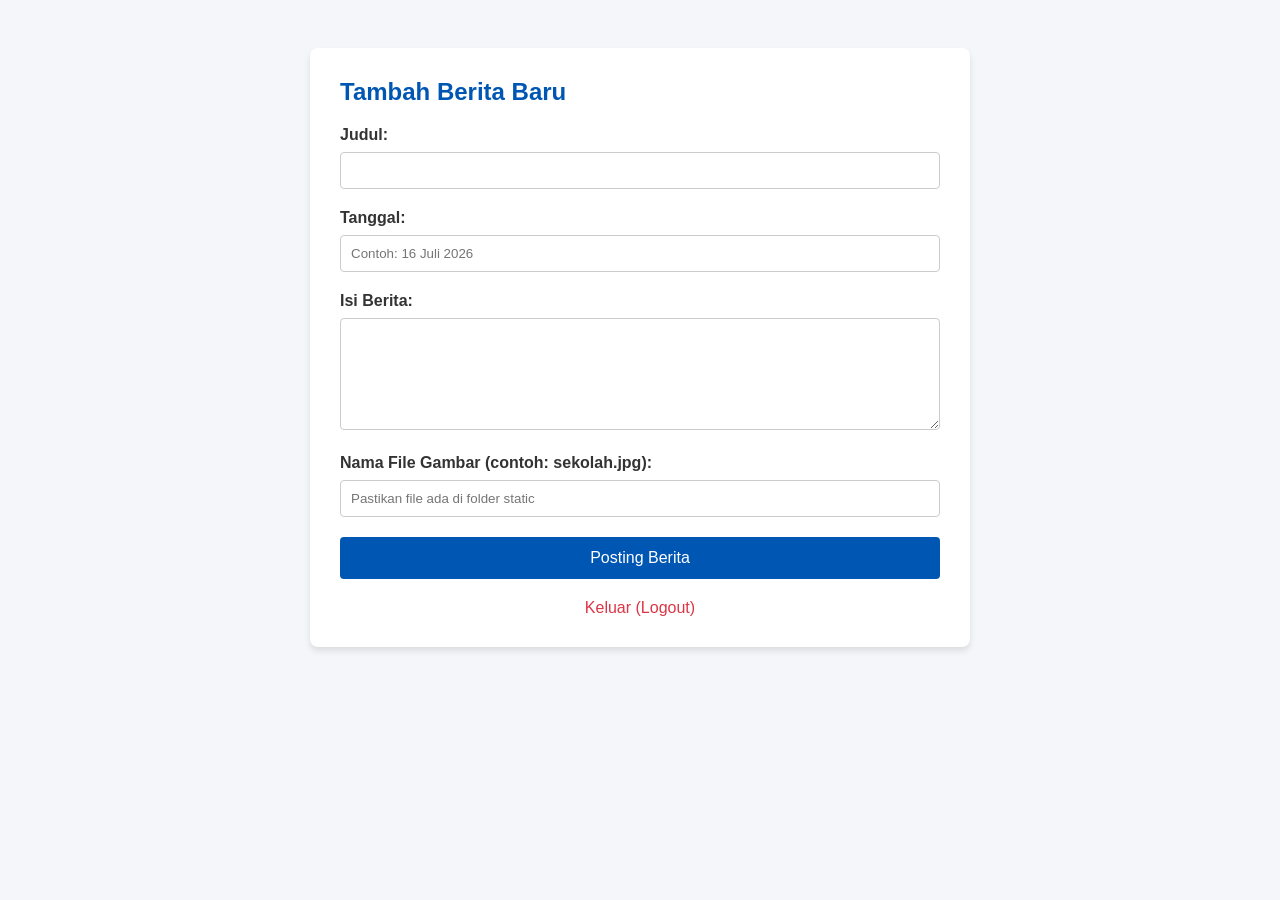
<file: templates/admin.html>
<!DOCTYPE html>
<html lang="id">
<head>
    <meta charset="UTF-8">
    <meta name="viewport" content="width=device-width, initial-scale=1.0">
    <title>Admin - Tambah Berita</title>
    <style>
        body { font-family: 'Segoe UI', sans-serif; background-color: #f4f6f9; padding: 40px 20px; }
        .card { background: white; padding: 30px; border-radius: 8px; box-shadow: 0 4px 6px rgba(0,0,0,0.1); max-width: 600px; margin: 0 auto; }
        h2 { color: #0056b3; margin-top: 0; }
        label { font-weight: bold; color: #333; }
        input, textarea { width: 100%; padding: 10px; margin: 8px 0 20px 0; border: 1px solid #ccc; border-radius: 4px; box-sizing: border-box; }
        button { background-color: #0056b3; color: white; padding: 12px 20px; border: none; border-radius: 4px; cursor: pointer; font-size: 1rem; width: 100%; }
        button:hover { background-color: #004494; }
        .link-logout { display: block; text-align: center; margin-top: 20px; color: #dc3545; text-decoration: none; }
    </style>
</head>
<body>

    <div class="card">
        <h2>Tambah Berita Baru</h2>
        <form method="POST" action="/admin">
            <label>Judul:</label>
            <input type="text" name="judul" required>
            
            <label>Tanggal:</label>
            <input type="text" name="tanggal" placeholder="Contoh: 16 Juli 2026" required>
            
            <label>Isi Berita:</label>
            <textarea name="isi" rows="6" required></textarea>
            
            <label>Nama File Gambar (contoh: sekolah.jpg):</label>
            <input type="text" name="gambar" placeholder="Pastikan file ada di folder static">
            
            <button type="submit">Posting Berita</button>
        </form>
        <a href="/logout" class="link-logout">Keluar (Logout)</a>
    </div>

</body>
</html>
</file>
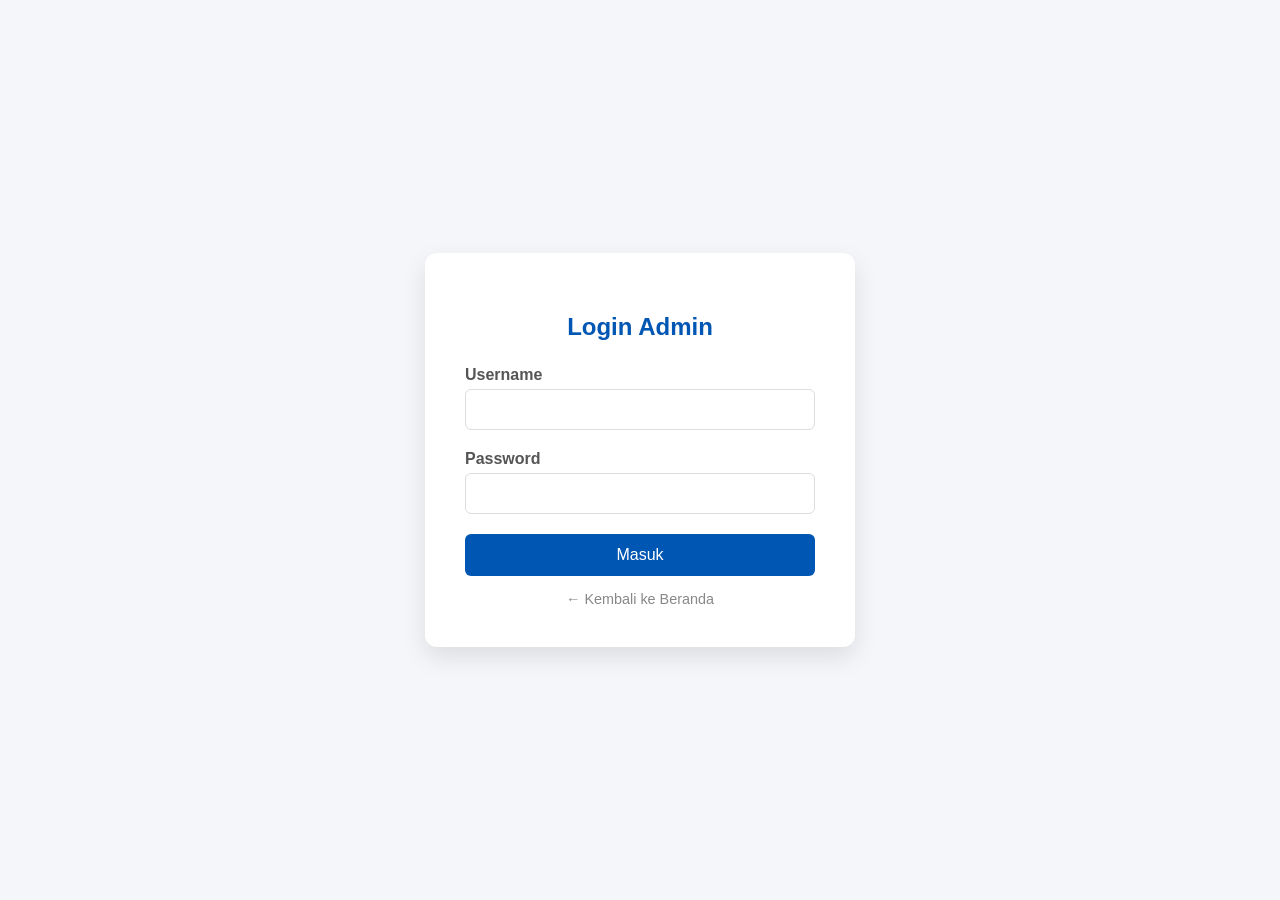
<file: templates/login.html>
<!DOCTYPE html>
<html lang="id">
<head>
    <meta charset="UTF-8">
    <meta name="viewport" content="width=device-width, initial-scale=1.0">
    <title>Login Admin - UPT SMPN 1 Patampanua</title>
    <style>
        body { 
            font-family: 'Segoe UI', sans-serif; 
            background-color: #f4f6f9; 
            display: flex; 
            justify-content: center; 
            align-items: center; 
            height: 100vh; 
            margin: 0; 
        }
        .login-card { 
            background: white; 
            padding: 40px; 
            border-radius: 12px; 
            box-shadow: 0 10px 25px rgba(0,0,0,0.1); 
            width: 100%; 
            max-width: 350px; 
            text-align: center; 
        }
        h2 { color: #0056b3; margin-bottom: 25px; }
        label { display: block; text-align: left; margin-bottom: 5px; font-weight: 600; color: #555; }
        input { 
            width: 100%; 
            padding: 12px; 
            margin-bottom: 20px; 
            border: 1px solid #ddd; 
            border-radius: 6px; 
            box-sizing: border-box; /* Penting agar padding tidak merusak lebar */
        }
        button { 
            width: 100%; 
            padding: 12px; 
            background-color: #0056b3; 
            color: white; 
            border: none; 
            border-radius: 6px; 
            font-size: 1rem; 
            cursor: pointer; 
            transition: background 0.3s;
        }
        button:hover { background-color: #004494; }
        .back-link { display: block; margin-top: 15px; color: #888; text-decoration: none; font-size: 0.9rem; }
    </style>
</head>
<body>

    <div class="login-card">
        <h2>Login Admin</h2>
        <form method="POST" action="/login">
            <label>Username</label>
            <input type="text" name="username" required>
            
            <label>Password</label>
            <input type="password" name="password" required>
            
            <button type="submit">Masuk</button>
        </form>
        <a href="/" class="back-link">← Kembali ke Beranda</a>
    </div>

</body>
</html>
</file>
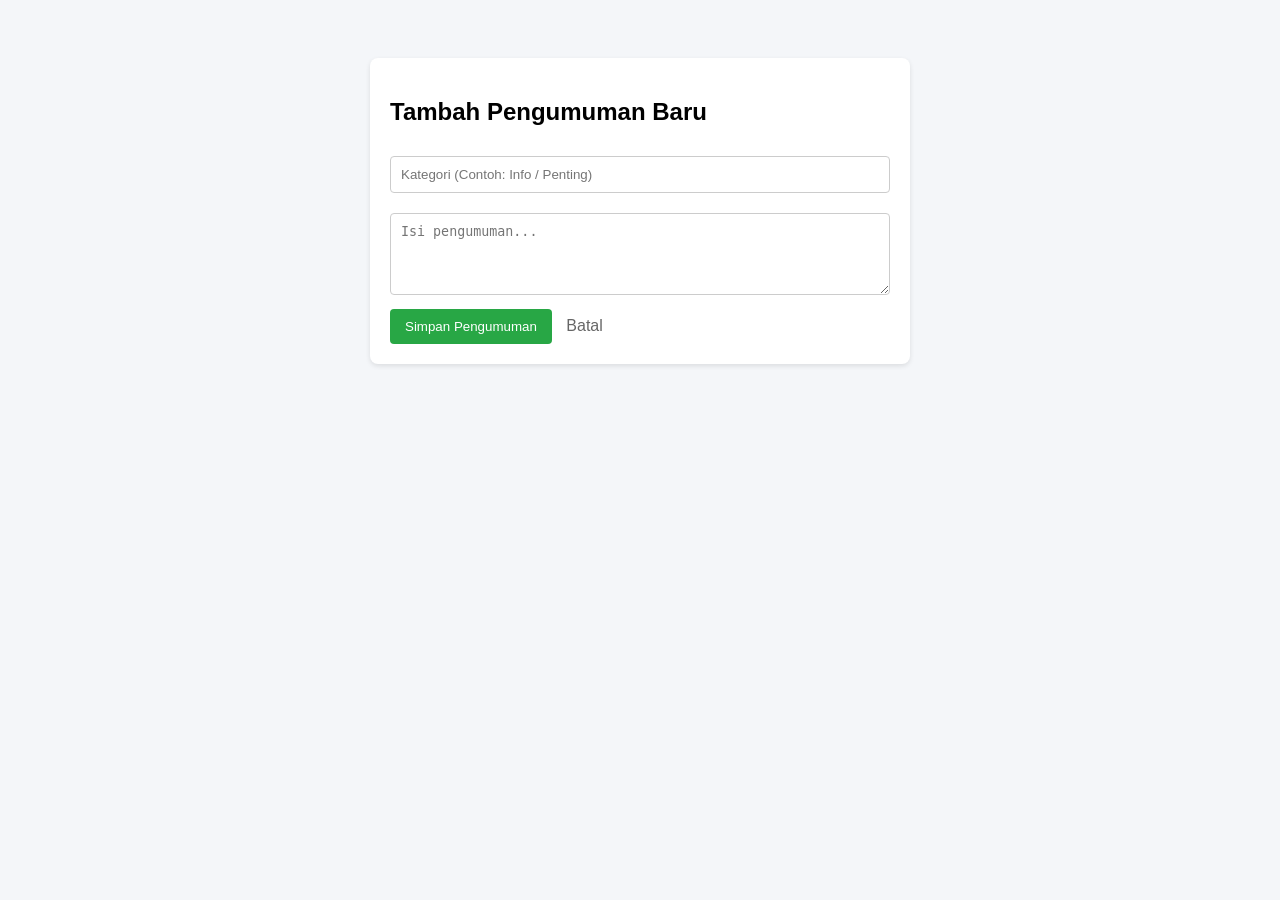
<file: templates/tambah_pengumuman.html>
<!DOCTYPE html>
<html lang="id">
<head>
    <meta charset="UTF-8">
    <title>Tambah Pengumuman</title>
    <style>
        body { font-family: sans-serif; padding: 50px; background: #f4f6f9; }
        .form-card { background: white; padding: 20px; border-radius: 8px; max-width: 500px; margin: auto; box-shadow: 0 2px 5px rgba(0,0,0,0.1); }
        input, textarea { width: 100%; padding: 10px; margin: 10px 0; border: 1px solid #ccc; border-radius: 4px; box-sizing: border-box; }
        button { background: #28a745; color: white; padding: 10px 15px; border: none; border-radius: 4px; cursor: pointer; }
    </style>
</head>
<body>
    <div class="form-card">
        <h2>Tambah Pengumuman Baru</h2>
        <form method="POST">
            <input type="text" name="kategori" placeholder="Kategori (Contoh: Info / Penting)" required>
            <textarea name="isi" rows="4" placeholder="Isi pengumuman..." required></textarea>
            <button type="submit">Simpan Pengumuman</button>
            <a href="/" style="margin-left: 10px; text-decoration: none; color: #666;">Batal</a>
        </form>
    </div>
</body>
</html>
</file>
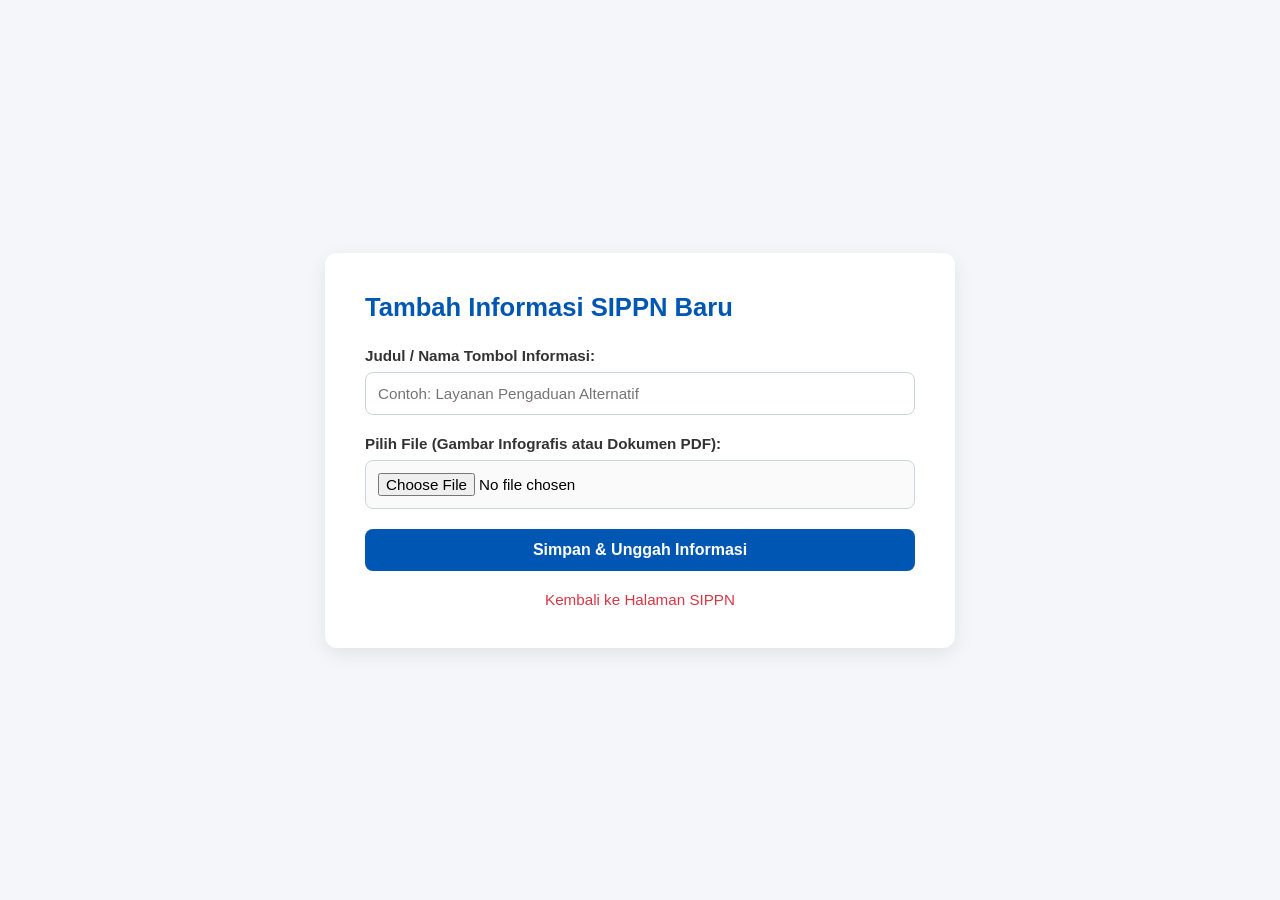
<file: templates/tambah_sippn.html>
<!DOCTYPE html>
<html lang="id">
<head>
    <meta charset="UTF-8">
    <meta name="viewport" content="width=device-width, initial-scale=1.0">
    <title>Tambah Informasi SIPPN - UPT SMP Negeri 1 Patampanua</title>
    <link rel="stylesheet" href="https://cdnjs.cloudflare.com/ajax/libs/font-awesome/6.4.0/css/all.min.css">
    <style>
        body { 
            background-color: #f4f6f9; 
            margin: 0; 
            padding: 40px 20px; 
            font-family: 'Segoe UI', Tahoma, Geneva, Verdana, sans-serif; 
            display: flex; 
            justify-content: center; 
            align-items: center; 
            min-height: 100vh; 
            box-sizing: border-box;
        }
        .form-card { 
            background: white; 
            padding: 40px; 
            border-radius: 12px; 
            box-shadow: 0 6px 20px rgba(0,0,0,0.08); 
            width: 100%; 
            max-width: 550px; 
        }
        h2 { color: #0056b3; margin-top: 0; margin-bottom: 25px; font-size: 1.6rem; }
        .form-group { margin-bottom: 20px; text-align: left; }
        label { display: block; font-weight: 600; margin-bottom: 8px; color: #333; font-size: 0.95rem; }
        input[type="text"], input[type="file"] { 
            width: 100%; 
            padding: 12px; 
            border: 1px solid #ced4da; 
            border-radius: 8px; 
            box-sizing: border-box; 
            font-size: 0.95rem; 
        }
        input[type="file"] { background: #fafafa; cursor: pointer; }
        .btn-submit { 
            background-color: #0056b3; 
            color: white; 
            border: none; 
            padding: 12px; 
            width: 100%; 
            border-radius: 8px; 
            font-size: 1rem; 
            font-weight: 600; 
            cursor: pointer; 
            transition: background 0.3s; 
        }
        .btn-submit:hover { background-color: #004085; }
        .back-link { display: block; text-align: center; margin-top: 20px; color: #dc3545; text-decoration: none; font-size: 0.95rem; font-weight: 500; }
        .back-link:hover { text-decoration: underline; }
    </style>
</head>
<body>

    <div class="form-card">
        <h2>Tambah Informasi SIPPN Baru</h2>
        
        <form action="/tambah_sippn" method="POST" enctype="multipart/form-data">
            <div class="form-group">
                <label>Judul / Nama Tombol Informasi:</label>
                <input type="text" name="judul_info" placeholder="Contoh: Layanan Pengaduan Alternatif" required>
            </div>

            <div class="form-group">
                <label>Pilih File (Gambar Infografis atau Dokumen PDF):</label>
                <!-- Atribut accept diubah agar mengizinkan file gambar dan PDF sekaligus -->
                <input type="file" name="gambar_info" accept="image/*,application/pdf" required>
            </div>

            <button type="submit" class="btn-submit">Simpan & Unggah Informasi</button>
        </form>

        <a href="/sippn" class="back-link">Kembali ke Halaman SIPPN</a>
    </div>

</body>
</html>
</file>
